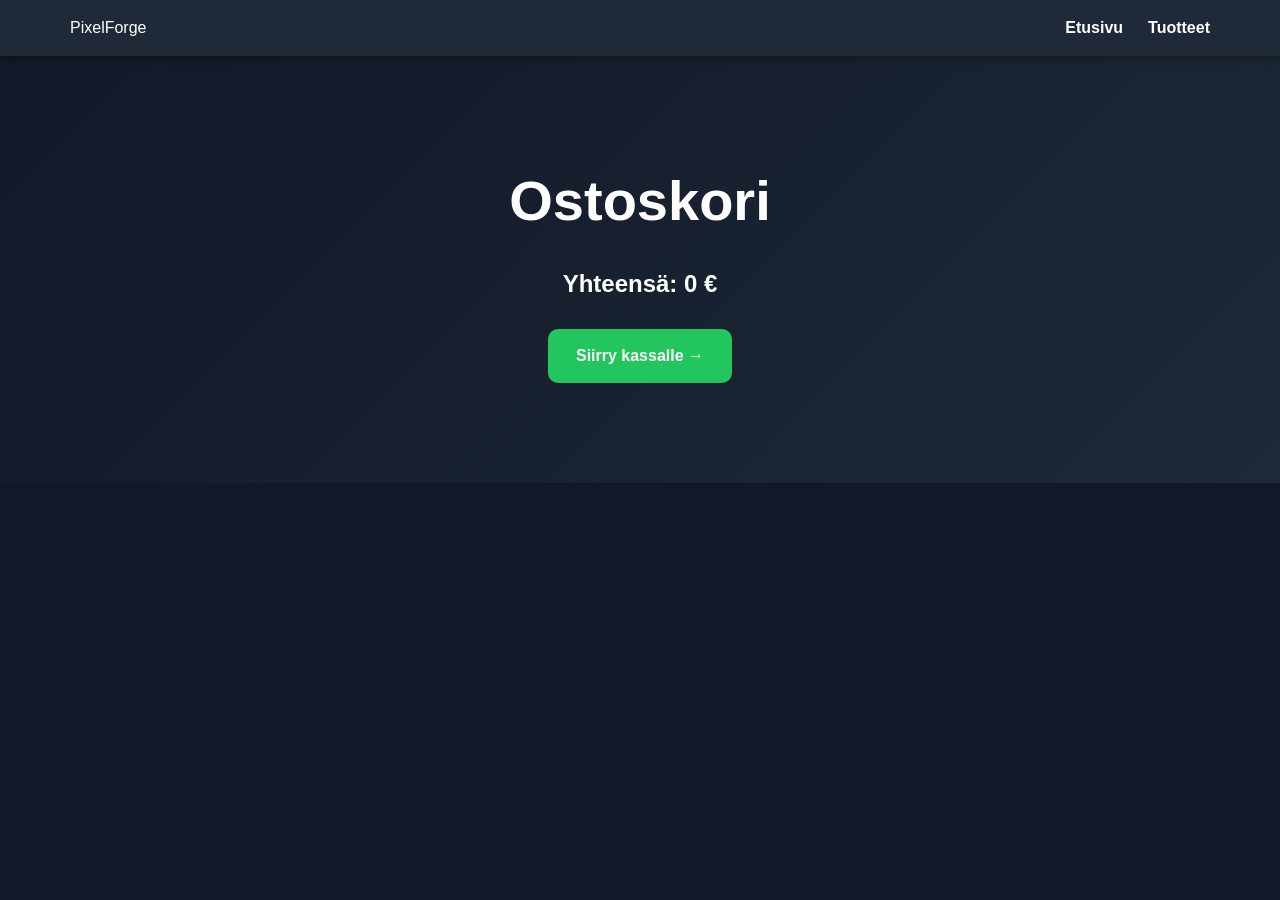
<file: cart.html>
<!DOCTYPE html>
<html lang="fi">
<head>
<meta charset="UTF-8">
<meta name="viewport" content="width=device-width, initial-scale=1.0">

<title>Ostoskori</title>

<link rel="stylesheet" href="css/style.css">
</head>

<body>

<header>
<nav>

<div class="logo">PixelForge</div>

<ul>
<li><a href="index.html">Etusivu</a></li>
<li><a href="products.html">Tuotteet</a></li>

</ul>

</nav>
</header>

<section class="hero">

<h1>Ostoskori</h1>

<div id="cartItems"></div>

<h2 id="total"></h2>

<br>

<a class="button" href="checkout.html">
Siirry kassalle →
</a>

</section>

<script>

let cart = JSON.parse(localStorage.getItem("cart")) || [];

let html = "";
let total = 0;

cart.forEach(item => {

html += `
<p>${item.name} - ${item.price} €</p>
`;

total += item.price;

});

document.getElementById("cartItems").innerHTML = html;
document.getElementById("total").innerHTML = "Yhteensä: " + total + " €";

</script>

</body>
</html>
</file>
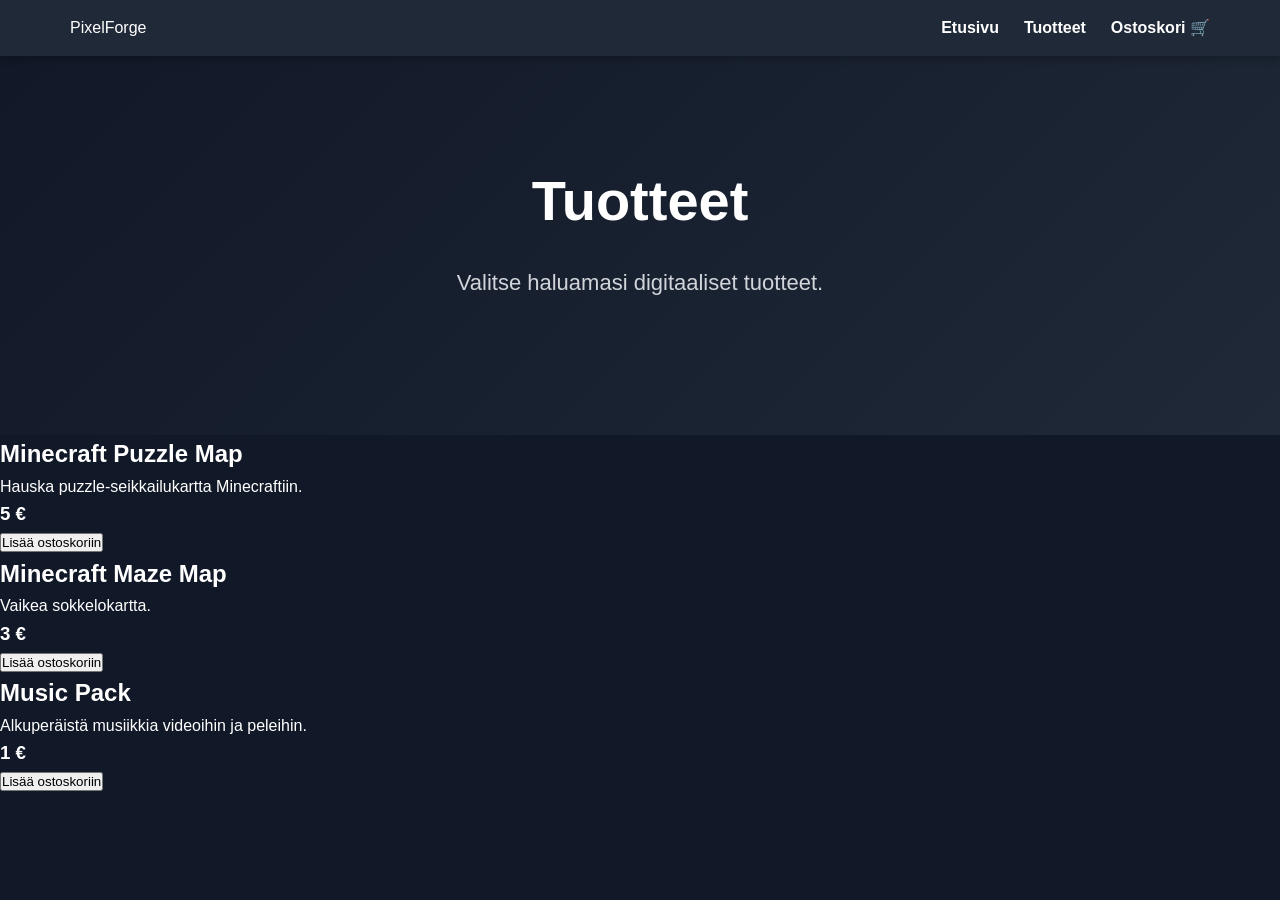
<file: products.html>
<!DOCTYPE html>
<html lang="fi">
<head>
    <meta charset="UTF-8">
    <meta name="viewport" content="width=device-width, initial-scale=1.0">
    <title>Tuotteet - PixelForge</title>

    <link rel="stylesheet" href="css/style.css">
</head>
<body>

<header>
    <nav>
        <div class="logo">PixelForge</div>

        <ul>
            <li><a href="index.html">Etusivu</a></li>
            <li><a href="products.html">Tuotteet</a></li>
            <li><a href="checkout.html">Ostoskori 🛒</a></li>
        </ul>
    </nav>
</header>

<section class="hero">
    <h1>Tuotteet</h1>
    <p>Valitse haluamasi digitaaliset tuotteet.</p>
</section>

<div class="products">

    <div class="product">
        <h2>Minecraft Puzzle Map</h2>
        <p>Hauska puzzle-seikkailukartta Minecraftiin.</p>
        <h3>5 €</h3>
        <button onclick="addToCart('Minecraft Puzzle Map',5)">
            Lisää ostoskoriin
        </button>
    </div>

    <div class="product">
        <h2>Minecraft Maze Map</h2>
        <p>Vaikea sokkelokartta.</p>
        <h3>3 €</h3>
        <button onclick="addToCart('Minecraft Maze Map',3)">
            Lisää ostoskoriin
        </button>
    </div>

    <div class="product">
        <h2>Music Pack</h2>
        <p>Alkuperäistä musiikkia videoihin ja peleihin.</p>
        <h3>1 €</h3>
        <button onclick="addToCart('Music Pack',1)">
            Lisää ostoskoriin
        </button>
    </div>

</div>

<script src="js/cart.js"></script>

</body>
</html>
</file>
<file: css/style.css>
* {
    margin: 0;
    padding: 0;
    box-sizing: border-box;
}

body {
    font-family: Arial, sans-serif;
    background: #111827;
    color: white;
    line-height: 1.6;
}

header {
    position: sticky;
    top: 0;
    background: #1f2937;
    z-index: 100;
    box-shadow: 0 2px 10px rgba(0,0,0,0.3);
}

nav {
    max-width: 1200px;
    margin: auto;
    padding: 15px 30px;
    display: flex;
    justify-content: space-between;
    align-items: center;
}

.logo img {
    height: 60px;
}

nav ul {
    display: flex;
    list-style: none;
    gap: 25px;
}

nav a {
    color: white;
    text-decoration: none;
    font-weight: bold;
}

nav a:hover {
    color: #22c55e;
}
.hero {
    text-align: center;
    padding: 100px 20px;
    background: linear-gradient(135deg, #111827, #1f2937);
}

.hero h1 {
    font-size: 56px;
    margin-bottom: 20px;
}

.hero p {
    font-size: 22px;
    color: #d1d5db;
    margin-bottom: 35px;
}

.button {
    display: inline-block;
    background: #22c55e;
    color: white;
    padding: 14px 28px;
    border-radius: 10px;
    text-decoration: none;
    font-weight: bold;
    transition: 0.2s;
}

.button:hover {
    background: #16a34a;
    transform: translateY(-2px);
}
</file>
